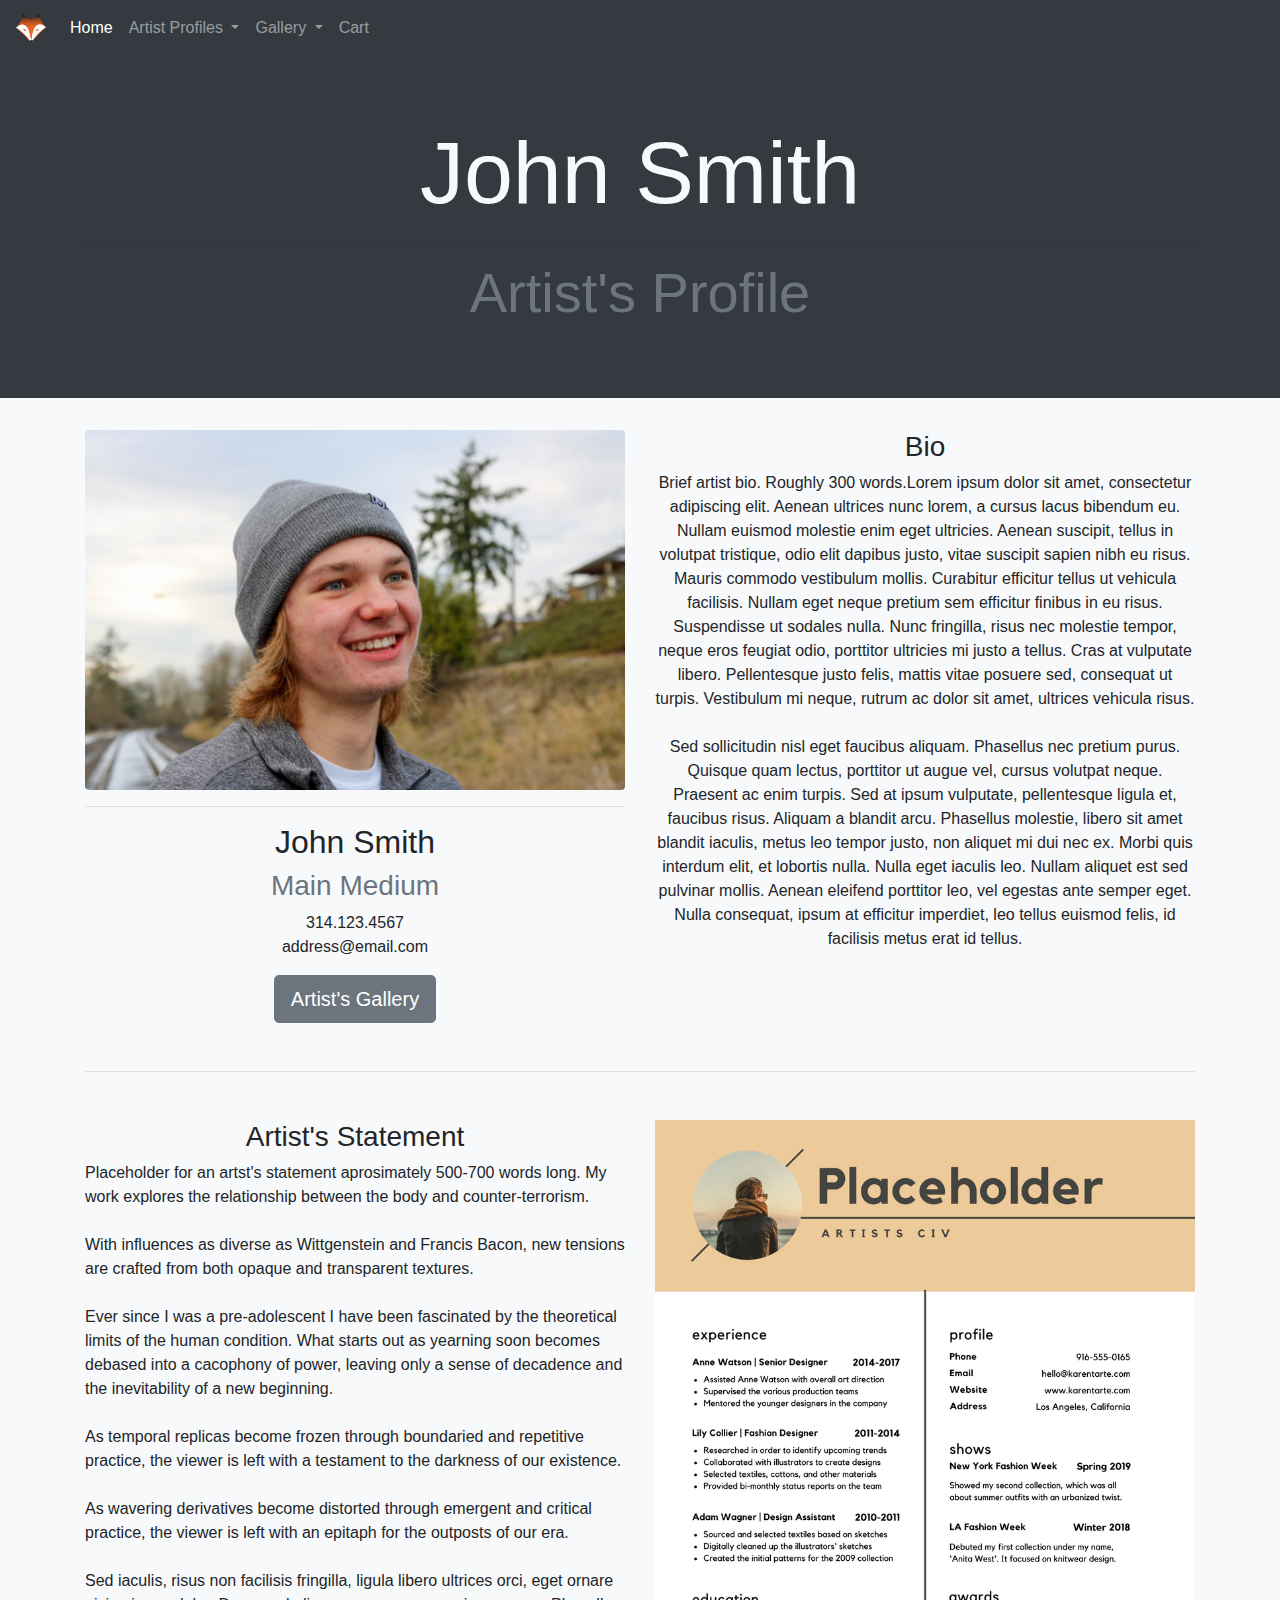
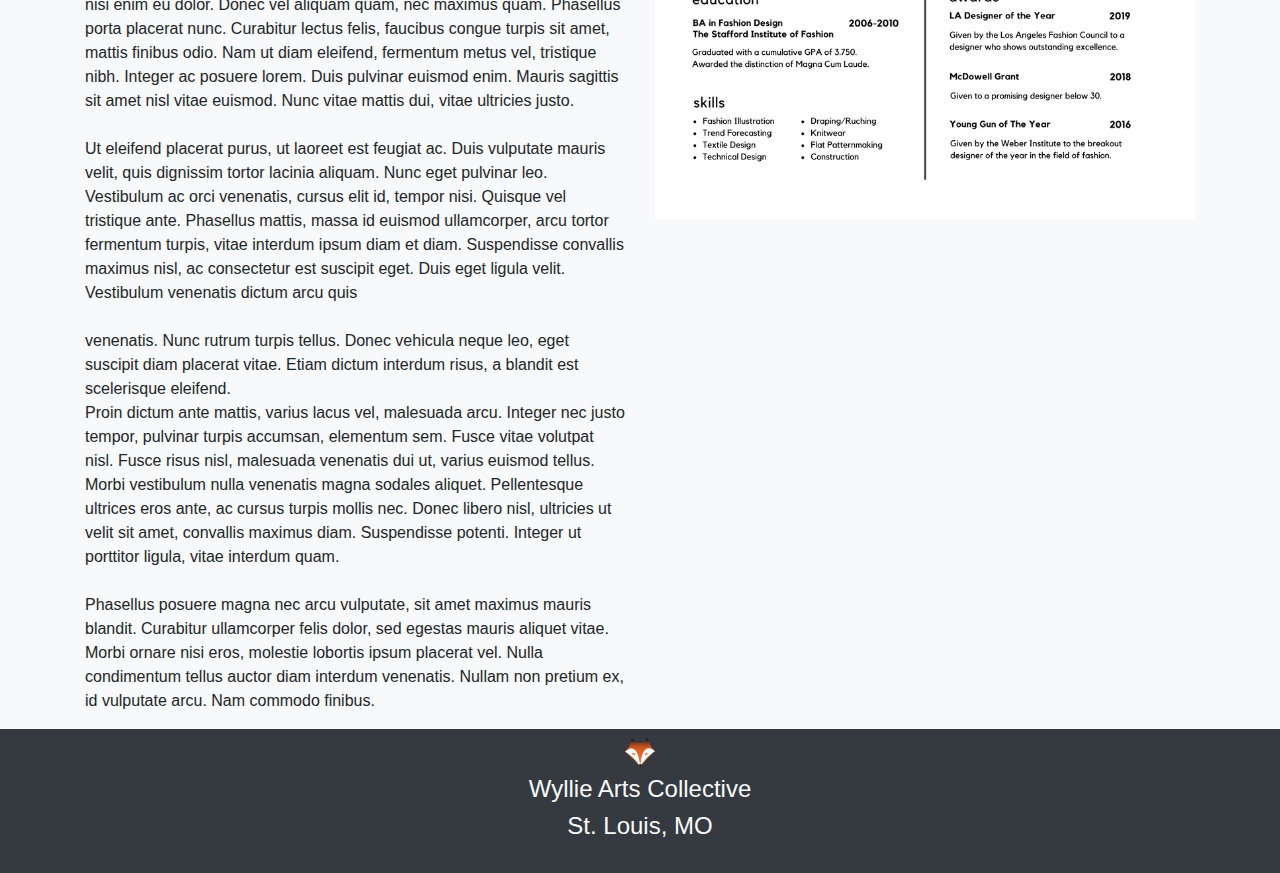
<file: artist-profile.html>
<!doctype html>
<html lang="en">
  <head>
    <!-- Required meta tags -->
    <meta charset="utf-8">
    <meta name="viewport" content="width=device-width, initial-scale=1, shrink-to-fit=no">
    <!-- Bootstrap CSS -->
    <link rel="stylesheet" href="https://maxcdn.bootstrapcdn.com/bootstrap/4.0.0/css/bootstrap.min.css" integrity="sha384-Gn5384xqQ1aoWXA+058RXPxPg6fy4IWvTNh0E263XmFcJlSAwiGgFAW/dAiS6JXm" crossorigin="anonymous">
    <title>Artist's Profile // WAC</title>
  </head>
  <body>
    <header>
      <nav class="navbar navbar-expand-lg navbar-dark bg-dark">
        <a class="navbar-brand" href="#">
          <img src="images/fox_favicon_trans.png" width="30" height="30" class="d-inline-block align-top" alt=""/>
        </a>
        <button class="navbar-toggler" type="button" data-toggle="collapse" data-target="#navbarTogglerDemo02" aria-controls="navbarTogglerDemo02" aria-expanded="false" aria-label="Toggle navigation">
          <span class="navbar-toggler-icon"></span>
        </button>

        <div class="collapse navbar-collapse" id="navbarTogglerDemo02">
          <ul class="navbar-nav mr-auto mt-2 mt-lg-0">
            <li class="nav-item active">
              <a class="nav-link" href="home.html">Home<span class="sr-only">(current)</span></a>
            </li>
            <li class="nav-item dropdown">
              <a class="nav-link dropdown-toggle" href="#" id="navbarDropdown" role="button" data-toggle="dropdown" aria-haspopup="true" aria-expanded="false">
            Artist Profiles
              </a>
              <div class="dropdown-menu" aria-labelledby="navbarDropdown">
                <a class="dropdown-item" href="artist-profile.html">Artist One Name</a>
                <a class="dropdown-item" href="artist-profile.html">Artist Two Name</a>
                <a class="dropdown-item" href="artist-profile.html">Artist Three Name</a>
              </div>
            </li>
            <li class="nav-item dropdown">
              <a class="nav-link dropdown-toggle" href="#" id='navbarDropdown' role='button' data-toggle='dropdown' aria-haspopup="true" aria-expanded="false">
                Gallery
              </a>
              <div class="dropdown-menu" aria-labelledby="navbarDropdown">
                <a class="dropdown-item" href="main_gallery.html">All Artists</a>
                <div class="dropdown-divider"></div>
                <h6 class="dropdown-header">By Artist Name</h6>
                <a class="dropdown-item" href="individual_gallery.html">John Smith</a>
                <a class="dropdown-item" href="individual_gallery.html">Jane Smith</a>
                <a class="dropdown-item" href="individual_gallery.html">Joe Blow</a>
              </div>
            </li>
            <li class="nav-item">
              <a class="nav-link" href="#">Cart</a>
            </li>
          </ul>
        </div>
      </nav>
    </header>
    <main class="bg-light" role= 'main'>
      <!--Jumbotron-->
      <div class="jumbotron jumbotron-fluid bg-dark">
        <div class='container text-center'>
          <h1 class="display-2 text-light">John Smith</h1>
          <hr>
          <h2 class='display-4 text-muted'>Artist's Profile</h2>
        </div>
      </div>

      <div class='container bg-light'>
        <div class='row'>
          <div class='col-md text-center'>
            <img class='mw-100 rounded' src='images/man2.jpg' alt='profile picture'/>
            <hr>
            <h2 class='display-5'>John Smith</h2>
            <h3 class='text-muted'>Main Medium</h3>
            <address>
              314.123.4567<br>
              <a href'mailto:email@gmail.com'>address@email.com</a>
            </address>
            <a href="individual_gallery.html" class="btn btn-secondary btn-lg">Artist's Gallery</a>
          </div>
          <div class='col-md text-center'>
            <h3 class='text-center mb-2'>Bio</h3>
            <p>Brief artist bio. Roughly 300 words.Lorem ipsum dolor sit amet, consectetur adipiscing elit. Aenean ultrices nunc lorem, a cursus lacus bibendum eu. Nullam euismod molestie enim eget ultricies. Aenean suscipit, tellus in volutpat tristique, odio elit dapibus justo, vitae suscipit sapien nibh eu risus. Mauris commodo vestibulum mollis. Curabitur efficitur tellus ut vehicula facilisis. Nullam eget neque pretium sem efficitur finibus in eu risus. Suspendisse ut sodales nulla. Nunc fringilla, risus nec molestie tempor, neque eros feugiat odio, porttitor ultricies mi justo a tellus. Cras at vulputate libero. Pellentesque justo felis, mattis vitae posuere sed, consequat ut turpis. Vestibulum mi neque, rutrum ac dolor sit amet, ultrices vehicula risus.<br>
            <br>
            Sed sollicitudin nisl eget faucibus aliquam. Phasellus nec pretium purus. Quisque quam lectus, porttitor ut augue vel, cursus volutpat neque. Praesent ac enim turpis. Sed at ipsum vulputate, pellentesque ligula et, faucibus risus. Aliquam a blandit arcu. Phasellus molestie, libero sit amet blandit iaculis, metus leo tempor justo, non aliquet mi dui nec ex. Morbi quis interdum elit, et lobortis nulla. Nulla eget iaculis leo. Nullam aliquet est sed pulvinar mollis. Aenean eleifend porttitor leo, vel egestas ante semper eget. Nulla consequat, ipsum at efficitur imperdiet, leo tellus euismod felis, id facilisis metus erat id tellus.
            </p>
          </div>
        </div>
        <hr class="my-5">
        <div class='row'>
          <div class='col-md'>
            <h3 class='text-center mb-2'>Artist's Statement</h3>
            <p>Placeholder for an artst's statement aprosimately 500-700 words long. My work explores the relationship between the body and counter-terrorism.<br>
              <br>With influences as diverse as Wittgenstein and Francis Bacon, new tensions are crafted from both opaque and transparent textures.<br>
              <br>Ever since I was a pre-adolescent I have been fascinated by the theoretical limits of the human condition. What starts out as yearning soon becomes debased into a cacophony of power, leaving only a sense of decadence and the inevitability of a new beginning.<br>
              <br>As temporal replicas become frozen through boundaried and repetitive practice, the viewer is left with a testament to the darkness of our existence.<br>
              <br>
              As wavering derivatives become distorted through emergent and critical practice, the viewer is left with an epitaph for the outposts of our era.<br>
              <br>
              Sed iaculis, risus non facilisis fringilla, ligula libero ultrices orci, eget ornare nisi enim eu dolor. Donec vel aliquam quam, nec maximus quam. Phasellus porta placerat nunc. Curabitur lectus felis, faucibus congue turpis sit amet, mattis finibus odio. Nam ut diam eleifend, fermentum metus vel, tristique nibh. Integer ac posuere lorem. Duis pulvinar euismod enim. Mauris sagittis sit amet nisl vitae euismod. Nunc vitae mattis dui, vitae ultricies justo.<br>
              <br>
              Ut eleifend placerat purus, ut laoreet est feugiat ac. Duis vulputate mauris velit, quis dignissim tortor lacinia aliquam. Nunc eget pulvinar leo. Vestibulum ac orci venenatis, cursus elit id, tempor nisi. Quisque vel tristique ante. Phasellus mattis, massa id euismod ullamcorper, arcu tortor fermentum turpis, vitae interdum ipsum diam et diam. Suspendisse convallis maximus nisl, ac consectetur est suscipit eget. Duis eget ligula velit. Vestibulum venenatis dictum arcu quis<br>
              <br>venenatis. Nunc rutrum turpis tellus. Donec vehicula neque leo, eget suscipit diam placerat vitae. Etiam dictum interdum risus, a blandit est scelerisque eleifend.
              <br>
              Proin dictum ante mattis, varius lacus vel, malesuada arcu. Integer nec justo tempor, pulvinar turpis accumsan, elementum sem. Fusce vitae volutpat nisl. Fusce risus nisl, malesuada venenatis dui ut, varius euismod tellus. Morbi vestibulum nulla venenatis magna sodales aliquet. Pellentesque ultrices eros ante, ac cursus turpis mollis nec. Donec libero nisl, ultricies ut velit sit amet, convallis maximus diam. Suspendisse potenti. Integer ut porttitor ligula, vitae interdum quam.<br>
              <br>
              Phasellus posuere magna nec arcu vulputate, sit amet maximus mauris blandit. Curabitur ullamcorper felis dolor, sed egestas mauris aliquet vitae. Morbi ornare nisi eros, molestie lobortis ipsum placerat vel. Nulla condimentum tellus auctor diam interdum venenatis. Nullam non pretium ex, id vulputate arcu. Nam commodo finibus.
            </p>
          </div>
          <div class='col-md'>
            <img class='mw-100' src='images/placeholder_civ.png' alt='artist CIV'/>
          </div>
        </div>
      </div>
      <footer class='footer'>
        <div class='text-center bg-dark'>
          <img src="images/fox_favicon_trans.png" width="30" height="30" class="d-inline-block align-top m-2" alt=""/>
          <h4 class='text-light'>Wyllie Arts Collective</h4>
          <h4 class='text-light'>St. Louis, MO</h4>
          <br>
        </div>
      </footer>
    </main>

    <!-- Optional JavaScript -->
    <!-- jQuery first, then Popper.js, then Bootstrap JS -->
    <script src="https://code.jquery.com/jquery-3.2.1.slim.min.js" integrity="sha384-KJ3o2DKtIkvYIK3UENzmM7KCkRr/rE9/Qpg6aAZGJwFDMVNA/GpGFF93hXpG5KkN" crossorigin="anonymous"></script>
    <script src="https://cdnjs.cloudflare.com/ajax/libs/popper.js/1.12.9/umd/popper.min.js" integrity="sha384-ApNbgh9B+Y1QKtv3Rn7W3mgPxhU9K/ScQsAP7hUibX39j7fakFPskvXusvfa0b4Q" crossorigin="anonymous"></script>
    <script src="https://maxcdn.bootstrapcdn.com/bootstrap/4.0.0/js/bootstrap.min.js" integrity="sha384-JZR6Spejh4U02d8jOt6vLEHfe/JQGiRRSQQxSfFWpi1MquVdAyjUar5+76PVCmYl" crossorigin="anonymous"></script>
  </body>
</html>
</file>
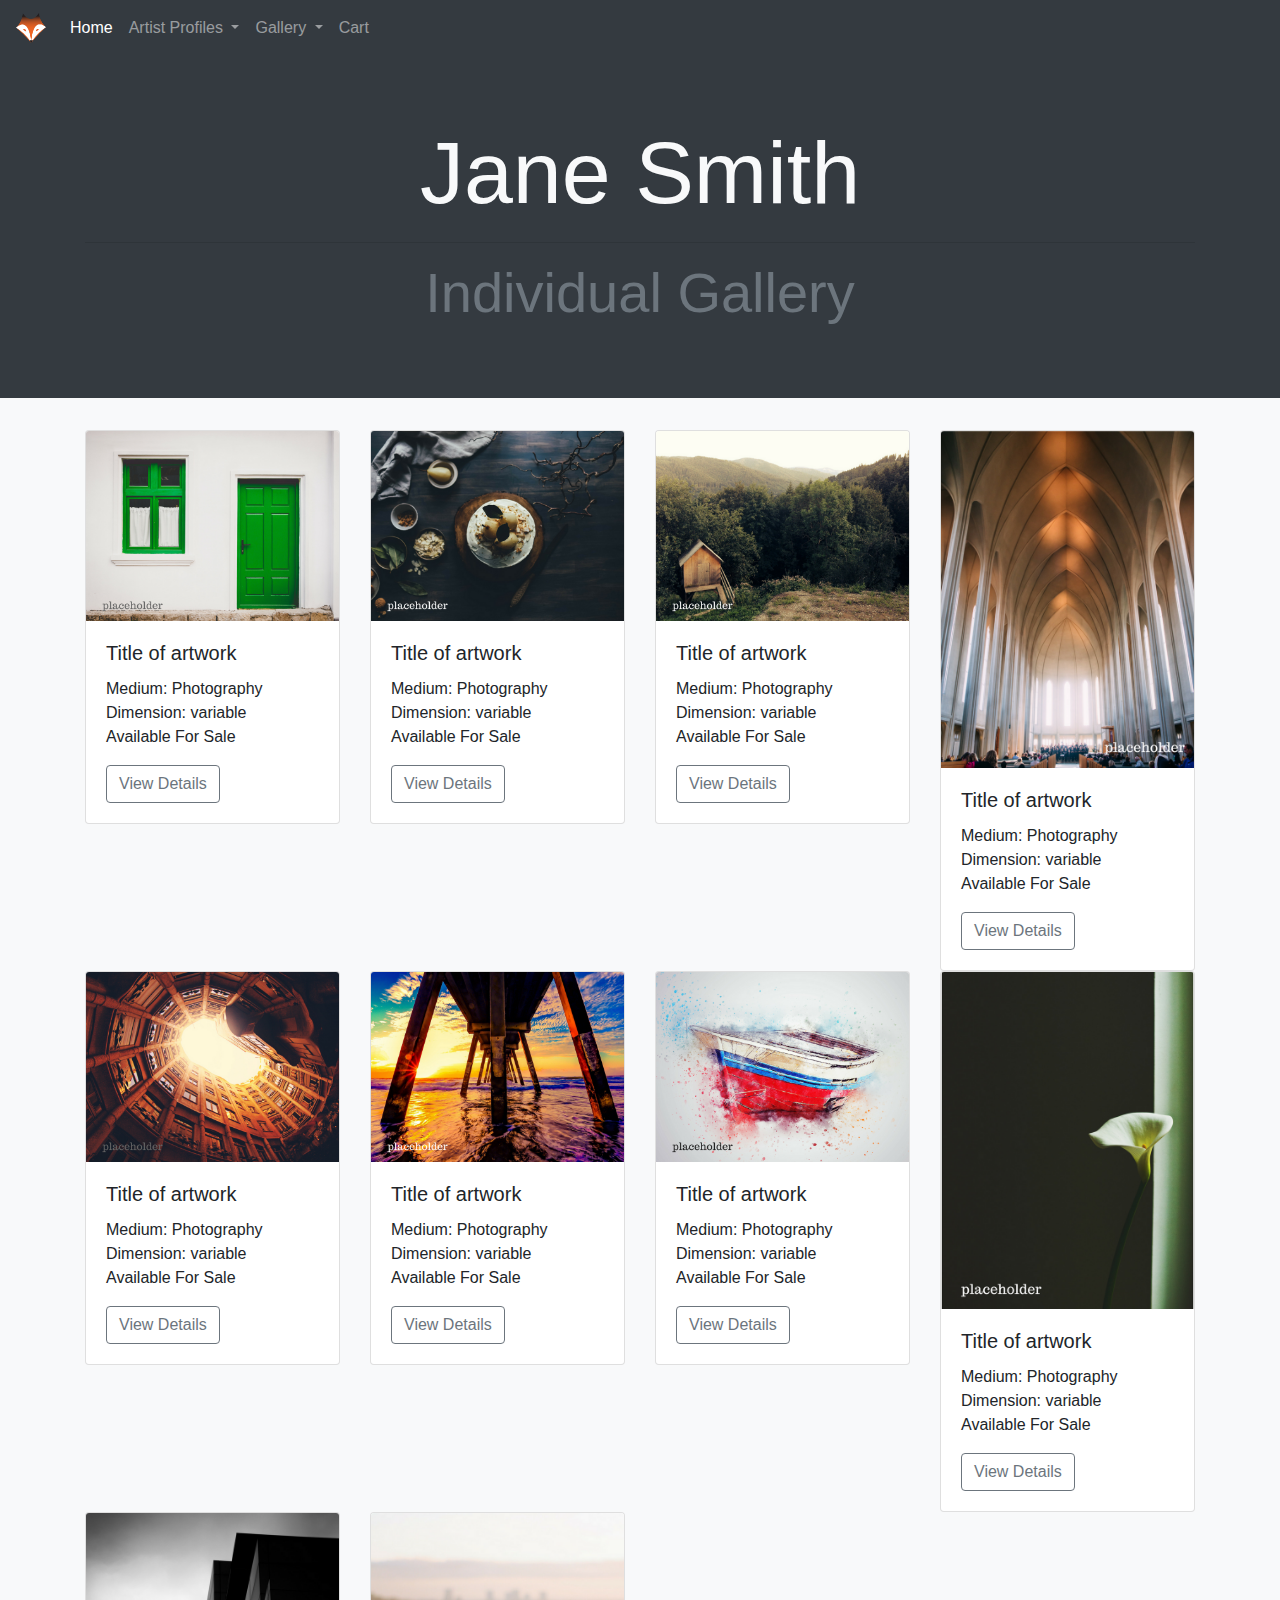
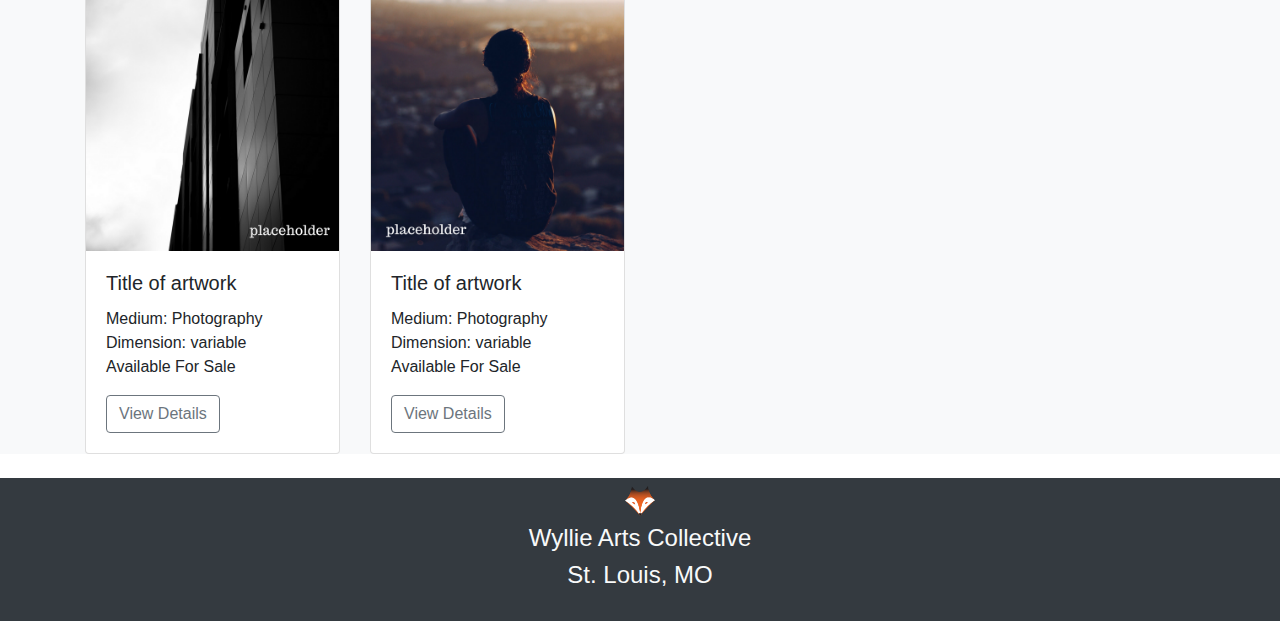
<file: individual_gallery.html>
<!doctype html>
<html lang="en">
  <head>
    <meta charset="utf-8">
    <meta name="viewport" content="width=device-width, initial-scale=1, shrink-to-fit=no">
    <link rel="stylesheet" href="https://maxcdn.bootstrapcdn.com/bootstrap/4.0.0/css/bootstrap.min.css" integrity="sha384-Gn5384xqQ1aoWXA+058RXPxPg6fy4IWvTNh0E263XmFcJlSAwiGgFAW/dAiS6JXm" crossorigin="anonymous">
    <title>Artist Name // Gallery</title>
  </head>

  <body>
    <header>
      <nav class="navbar navbar-expand-lg navbar-dark bg-dark">
        <a class="navbar-brand" href="#">
          <img src="images/fox_favicon_trans.png" width="30" height="30" class="d-inline-block align-top" alt=""/>
        </a>
        <button class="navbar-toggler" type="button" data-toggle="collapse" data-target="#navbarTogglerDemo02" aria-controls="navbarTogglerDemo02" aria-expanded="false" aria-label="Toggle navigation">
          <span class="navbar-toggler-icon"></span>
        </button>

        <div class="collapse navbar-collapse" id="navbarTogglerDemo02">
          <ul class="navbar-nav mr-auto mt-2 mt-lg-0">
            <li class="nav-item active">
              <a class="nav-link" href="home.html">Home<span class="sr-only">(current)</span></a>
            </li>
            <li class="nav-item dropdown">
              <a class="nav-link dropdown-toggle" href="#" id="navbarDropdown" role="button" data-toggle="dropdown" aria-haspopup="true" aria-expanded="false">
            Artist Profiles
              </a>
              <div class="dropdown-menu" aria-labelledby="navbarDropdown">
                <a class="dropdown-item" href="artist-profile.html">Artist One Name</a>
                <a class="dropdown-item" href="artist-profile.html">Artist Two Name</a>
                <a class="dropdown-item" href="artist-profile.html">Artist Three Name</a>
              </div>
            </li>
            <li class="nav-item dropdown">
              <a class="nav-link dropdown-toggle" href="#" id='navbarDropdown' role='button' data-toggle='dropdown' aria-haspopup="true" aria-expanded="false">
                Gallery
              </a>
              <div class="dropdown-menu" aria-labelledby="navbarDropdown">
                <a class="dropdown-item" href="main_gallery.html">All Artists</a>
                <div class="dropdown-divider"></div>
                <h6 class="dropdown-header">By Artist Name</h6>
                <a class="dropdown-item" href="individual_gallery.html">John Smith</a>
                <a class="dropdown-item" href="individual_gallery.html">Jane Smith</a>
                <a class="dropdown-item" href="individual_gallery.html">Joe Blow</a>
              </div>
            </li>
            <li class="nav-item">
              <a class="nav-link" href="#">Cart</a>
            </li>
          </ul>
        </div>
      </nav>
    </header>

    <main class="bg-light" role='main'>
      <!--Jumbotron-->
      <div class="jumbotron jumbotron-fluid bg-dark">
        <div class='container text-center'>
          <h1 class="display-2 text-light">Jane Smith</h1>
          <hr>
          <h2 class='display-4 text-muted'>Individual Gallery</h2>
        </div>
      </div>
      <!--Gallery Cards-->
      <div class='container my-4'>
        <div class='row'>
          <!-- gallery cards-->
          <div class='col-md-3'>
            <div class='card'>
              <img class='card-img-top mw-100' src='images/placeholder10.png' alt=''/>
              <div class='card-body'>
                <h5 class="card-title">Title of artwork</h5>
                <p class= 'card-text'>
                  Medium: Photography<br>
                  Dimension: variable<br>
                  Available For Sale</p>
                  <a href="singleArtwork.html"role="button" class="btn btn-outline-secondary">View Details</a>
              </div>
            </div>
          </div>
          <!-- gallery cards-->
          <div class='col-md-3'>
            <div class='card'>
              <img class='card-img-top mw-100' src='images/placeholder1.png' alt=''/>
              <div class='card-body'>
                <h5 class="card-title">Title of artwork</h5>
                <p class= 'card-text'>
                  Medium: Photography<br>
                  Dimension: variable<br>
                  Available For Sale</p>
                  <a href="singleArtwork.html"role="button" class="btn btn-outline-secondary">View Details</a>
              </div>
            </div>
          </div>
          <!-- gallery cards-->
          <div class='col-md-3'>
            <div class='card'>
              <img class='card-img-top mw-100' src='images/placeholder2.png' alt=''/>
              <div class='card-body'>
                <h5 class="card-title">Title of artwork</h5>
                <p class= 'card-text'>
                  Medium: Photography<br>
                  Dimension: variable<br>
                  Available For Sale</p>
                  <a href="singleArtwork.html"role="button" class="btn btn-outline-secondary">View Details</a>
              </div>
            </div>
          </div>
          <!-- gallery cards-->
          <div class='col-md-3'>
            <div class='card'>
              <img class='card-img-top mw-100' src='images/placeholder8.png' alt=''/>
              <div class='card-body'>
                <h5 class="card-title">Title of artwork</h5>
                <p class= 'card-text'>
                  Medium: Photography<br>
                  Dimension: variable<br>
                  Available For Sale</p>
                  <a href="singleArtwork.html"role="button" class="btn btn-outline-secondary">View Details</a>
              </div>
            </div>
          </div>
          <!-- gallery cards-->
          <div class='col-md-3'>
            <div class='card'>
              <img class='card-img-top mw-100' src='images/placeholder9.png' alt=''/>
              <div class='card-body'>
                <h5 class="card-title">Title of artwork</h5>
                <p class= 'card-text'>
                  Medium: Photography<br>
                  Dimension: variable<br>
                  Available For Sale</p>
                  <a href="singleArtwork.html"role="button" class="btn btn-outline-secondary">View Details</a>
              </div>
            </div>
          </div>
          <!-- gallery cards-->
          <div class='col-md-3'>
            <div class='card'>
              <img class='card-img-top mw-100' src='images/placeholder3.png' alt=''/>
              <div class='card-body'>
                <h5 class="card-title">Title of artwork</h5>
                <p class= 'card-text'>
                  Medium: Photography<br>
                  Dimension: variable<br>
                  Available For Sale</p>
                  <a href="singleArtwork.html"role="button" class="btn btn-outline-secondary">View Details</a>
              </div>
            </div>
          </div>
          <!-- gallery cards-->
          <div class='col-md-3'>
            <div class='card'>
              <img class='card-img-top mw-100' src='images/placeholder7.png' alt=''/>
              <div class='card-body'>
                <h5 class="card-title">Title of artwork</h5>
                <p class= 'card-text'>
                  Medium: Photography<br>
                  Dimension: variable<br>
                  Available For Sale</p>
                  <a href="singleArtwork.html"role="button" class="btn btn-outline-secondary">View Details</a>
              </div>
            </div>
          </div>
          <!-- gallery cards-->
          <div class='col-md-3'>
            <div class='card'>
              <img class='card-img-top mw-100' src='images/placeholder4.png' alt=''/>
              <div class='card-body'>
                <h5 class="card-title">Title of artwork</h5>
                <p class= 'card-text'>
                  Medium: Photography<br>
                  Dimension: variable<br>
                  Available For Sale</p>
                  <a href="singleArtwork.html"role="button" class="btn btn-outline-secondary">View Details</a>
              </div>
            </div>
          </div>
          <!-- gallery cards-->
          <div class='col-md-3'>
            <div class='card'>
              <img class='card-img-top mw-100' src='images/placeholder6.png' alt=''/>
              <div class='card-body'>
                <h5 class="card-title">Title of artwork</h5>
                <p class= 'card-text'>
                  Medium: Photography<br>
                  Dimension: variable<br>
                  Available For Sale</p>
                  <a href="singleArtwork.html"role="button" class="btn btn-outline-secondary">View Details</a>
              </div>
            </div>
          </div>
          <!-- gallery cards-->
          <div class='col-md-3'>
            <div class='card rounded'>
              <img class='card-img-top mw-100' src='images/placeholder5.png' alt=''/>
              <div class='card-body'>
                <h5 class="card-title">Title of artwork</h5>
                <p class= 'card-text'>
                  Medium: Photography<br>
                  Dimension: variable<br>
                  Available For Sale</p>
                  <a href="singleArtwork.html"role="button" class="btn btn-outline-secondary">View Details</a>
              </div>
            </div>
          </div>
        </div>
      </div>
    </main>

    <footer class='footer'>
      <div class='text-center bg-dark'>
        <img src="images/fox_favicon_trans.png" width="30" height="30" class="d-inline-block align-top m-2" alt=""/>
        <h4 class='text-light'>Wyllie Arts Collective</h4>
        <h4 class='text-light'>St. Louis, MO</h4>
        <br>
      </div>
    </footer>

    <!-- Optional JavaScript -->
    <!-- jQuery first, then Popper.js, then Bootstrap JS -->
    <script src="https://code.jquery.com/jquery-3.2.1.slim.min.js" integrity="sha384-KJ3o2DKtIkvYIK3UENzmM7KCkRr/rE9/Qpg6aAZGJwFDMVNA/GpGFF93hXpG5KkN" crossorigin="anonymous"></script>
    <script src="https://cdnjs.cloudflare.com/ajax/libs/popper.js/1.12.9/umd/popper.min.js" integrity="sha384-ApNbgh9B+Y1QKtv3Rn7W3mgPxhU9K/ScQsAP7hUibX39j7fakFPskvXusvfa0b4Q" crossorigin="anonymous"></script>
    <script src="https://maxcdn.bootstrapcdn.com/bootstrap/4.0.0/js/bootstrap.min.js" integrity="sha384-JZR6Spejh4U02d8jOt6vLEHfe/JQGiRRSQQxSfFWpi1MquVdAyjUar5+76PVCmYl" crossorigin="anonymous"></script>
  </body>
</html>
</file>
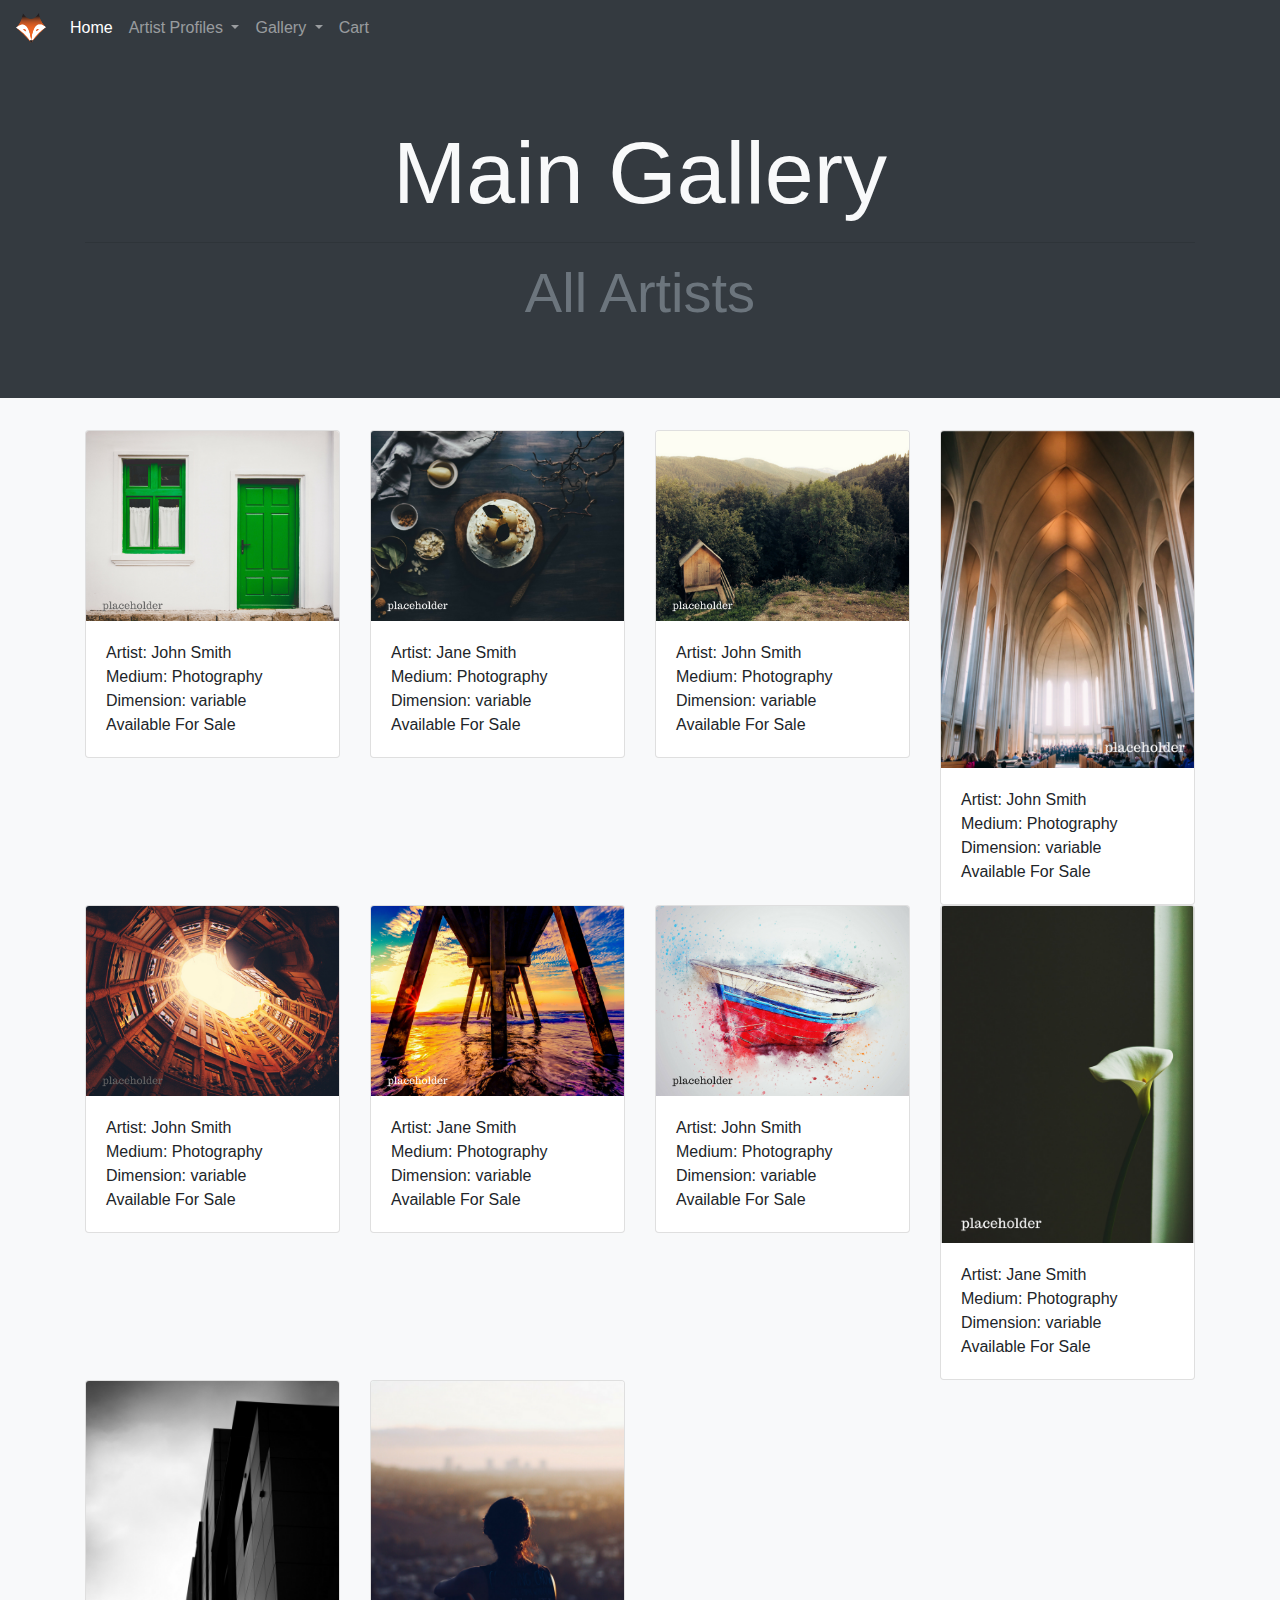
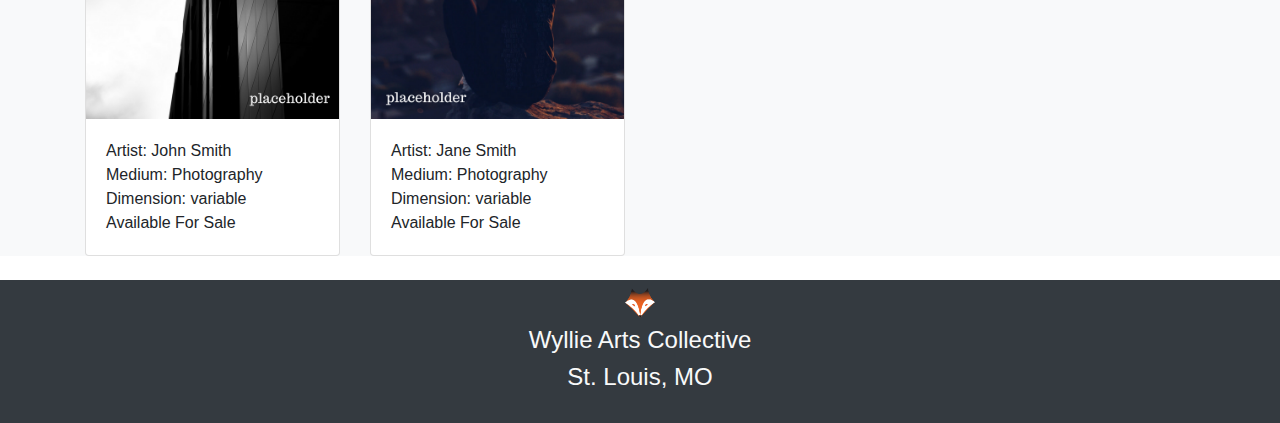
<file: main_gallery.html>
<!doctype html>
<html lang="en">
  <head>
    <meta charset="utf-8">
    <meta name="viewport" content="width=device-width, initial-scale=1, shrink-to-fit=no">
    <link rel="stylesheet" href="https://maxcdn.bootstrapcdn.com/bootstrap/4.0.0/css/bootstrap.min.css" integrity="sha384-Gn5384xqQ1aoWXA+058RXPxPg6fy4IWvTNh0E263XmFcJlSAwiGgFAW/dAiS6JXm" crossorigin="anonymous">
    <title>Main Gallery</title>
  </head>

  <body>
    <header>
      <nav class="navbar navbar-expand-lg navbar-dark bg-dark">
        <a class="navbar-brand" href="#">
          <img src="images/fox_favicon_trans.png" width="30" height="30" class="d-inline-block align-top" alt=""/>
        </a>
        <button class="navbar-toggler" type="button" data-toggle="collapse" data-target="#navbarTogglerDemo02" aria-controls="navbarTogglerDemo02" aria-expanded="false" aria-label="Toggle navigation">
          <span class="navbar-toggler-icon"></span>
        </button>

        <div class="collapse navbar-collapse" id="navbarTogglerDemo02">
          <ul class="navbar-nav mr-auto mt-2 mt-lg-0">
            <li class="nav-item active">
              <a class="nav-link" href="home.html">Home<span class="sr-only">(current)</span></a>
            </li>
            <li class="nav-item dropdown">
              <a class="nav-link dropdown-toggle" href="#" id="navbarDropdown" role="button" data-toggle="dropdown" aria-haspopup="true" aria-expanded="false">
            Artist Profiles
              </a>
              <div class="dropdown-menu" aria-labelledby="navbarDropdown">
                <a class="dropdown-item" href="artist-profile.html">Artist One Name</a>
                <a class="dropdown-item" href="artist-profile.html">Artist Two Name</a>
                <a class="dropdown-item" href="artist-profile.html">Artist Three Name</a>
              </div>
            </li>
            <li class="nav-item dropdown">
              <a class="nav-link dropdown-toggle" href="#" id='navbarDropdown' role='button' data-toggle='dropdown' aria-haspopup="true" aria-expanded="false">
                Gallery
              </a>
              <div class="dropdown-menu" aria-labelledby="navbarDropdown">
                <a class="dropdown-item" href="main_gallery.html">All Artists</a>
                <div class="dropdown-divider"></div>
                <h6 class="dropdown-header">By Artist Name</h6>
                <a class="dropdown-item" href="individual_gallery.html">John Smith</a>
                <a class="dropdown-item" href="individual_gallery.html">Jane Smith</a>
                <a class="dropdown-item" href="individual_gallery.html">Joe Blow</a>
              </div>
            </li>
            <li class="nav-item">
              <a class="nav-link" href="#">Cart</a>
            </li>
          </ul>
        </div>
      </nav>
    </header>

    <main class="bg-light" role='main'>
      <!--Jumbotron-->
      <div class="jumbotron jumbotron-fluid bg-dark">
        <div class='container text-center'>
          <h1 class="display-2 text-light">Main Gallery</h1>
          <hr>
          <h2 class='display-4 text-muted'>All Artists</h2>
        </div>
      </div>
      <!--Gallery Cards-->
      <div class='container my-4'>
        <div class='row'>
          <!-- gallery cards-->
          <div class='col-md-3'>
            <div class='card'>
              <img class='card-img-top mw-100' src='images/placeholder10.png' alt=''/>
              <div class='card-body'>
                <p class= 'card-text'>
                  Artist: John Smith<br>
                  Medium: Photography<br>
                  Dimension: variable<br>
                  Available For Sale</p>
              </div>
            </div>
          </div>
          <!-- gallery cards-->
          <div class='col-md-3'>
            <div class='card'>
              <img class='card-img-top mw-100' src='images/placeholder1.png' alt=''/>
              <div class='card-body'>
                <p class= 'card-text'>
                  Artist: Jane Smith<br>
                  Medium: Photography<br>
                  Dimension: variable<br>
                  Available For Sale</p>
              </div>
            </div>
          </div>
          <!-- gallery cards-->
          <div class='col-md-3'>
            <div class='card'>
              <img class='card-img-top mw-100' src='images/placeholder2.png' alt=''/>
              <div class='card-body'>
                <p class= 'card-text'>
                  Artist: John Smith<br>
                  Medium: Photography<br>
                  Dimension: variable<br>
                  Available For Sale</p>
              </div>
            </div>
          </div>
          <!-- gallery cards-->
          <div class='col-md-3'>
            <div class='card'>
              <img class='card-img-top mw-100' src='images/placeholder8.png' alt=''/>
              <div class='card-body'>
                <p class= 'card-text'>
                  Artist: John Smith<br>
                  Medium: Photography<br>
                  Dimension: variable<br>
                  Available For Sale</p>
              </div>
            </div>
          </div>
          <!-- gallery cards-->
          <div class='col-md-3'>
            <div class='card'>
              <img class='card-img-top mw-100' src='images/placeholder9.png' alt=''/>
              <div class='card-body'>
                <p class= 'card-text'>
                  Artist: John Smith<br>
                  Medium: Photography<br>
                  Dimension: variable<br>
                  Available For Sale</p>
              </div>
            </div>
          </div>
          <!-- gallery cards-->
          <div class='col-md-3'>
            <div class='card'>
              <img class='card-img-top mw-100' src='images/placeholder3.png' alt=''/>
              <div class='card-body'>
                <p class= 'card-text'>
                  Artist: Jane Smith<br>
                  Medium: Photography<br>
                  Dimension: variable<br>
                  Available For Sale</p>
              </div>
            </div>
          </div>
          <!-- gallery cards-->
          <div class='col-md-3'>
            <div class='card'>
              <img class='card-img-top mw-100' src='images/placeholder7.png' alt=''/>
              <div class='card-body'>
                <p class= 'card-text'>
                  Artist: John Smith<br>
                  Medium: Photography<br>
                  Dimension: variable<br>
                  Available For Sale</p>
              </div>
            </div>
          </div>
          <!-- gallery cards-->
          <div class='col-md-3'>
            <div class='card'>
              <img class='card-img-top mw-100' src='images/placeholder4.png' alt=''/>
              <div class='card-body'>
                <p class= 'card-text'>
                  Artist: Jane Smith<br>
                  Medium: Photography<br>
                  Dimension: variable<br>
                  Available For Sale</p>
              </div>
            </div>
          </div>
          <!-- gallery cards-->
          <div class='col-md-3'>
            <div class='card'>
              <img class='card-img-top mw-100' src='images/placeholder6.png' alt=''/>
              <div class='card-body'>
                <p class= 'card-text'>
                  Artist: John Smith<br>
                  Medium: Photography<br>
                  Dimension: variable<br>
                  Available For Sale</p>
              </div>
            </div>
          </div>
          <!-- gallery cards-->
          <div class='col-md-3'>
            <div class='card rounded'>
              <img class='card-img-top mw-100' src='images/placeholder5.png' alt=''/>
              <div class='card-body'>
                <p class= 'card-text'>
                  Artist: Jane Smith<br>
                  Medium: Photography<br>
                  Dimension: variable<br>
                  Available For Sale</p>
              </div>
            </div>
          </div>
        </div>
      </div>
    </main>

    <footer class='footer'>
      <div class='text-center bg-dark'>
        <img src="images/fox_favicon_trans.png" width="30" height="30" class="d-inline-block align-top m-2" alt=""/>
        <h4 class='text-light'>Wyllie Arts Collective</h4>
        <h4 class='text-light'>St. Louis, MO</h4>
        <br>
      </div>
    </footer>

    <!-- Optional JavaScript -->
    <!-- jQuery first, then Popper.js, then Bootstrap JS -->
    <script src="https://code.jquery.com/jquery-3.2.1.slim.min.js" integrity="sha384-KJ3o2DKtIkvYIK3UENzmM7KCkRr/rE9/Qpg6aAZGJwFDMVNA/GpGFF93hXpG5KkN" crossorigin="anonymous"></script>
    <script src="https://cdnjs.cloudflare.com/ajax/libs/popper.js/1.12.9/umd/popper.min.js" integrity="sha384-ApNbgh9B+Y1QKtv3Rn7W3mgPxhU9K/ScQsAP7hUibX39j7fakFPskvXusvfa0b4Q" crossorigin="anonymous"></script>
    <script src="https://maxcdn.bootstrapcdn.com/bootstrap/4.0.0/js/bootstrap.min.js" integrity="sha384-JZR6Spejh4U02d8jOt6vLEHfe/JQGiRRSQQxSfFWpi1MquVdAyjUar5+76PVCmYl" crossorigin="anonymous"></script>
  </body>
</html>
</file>
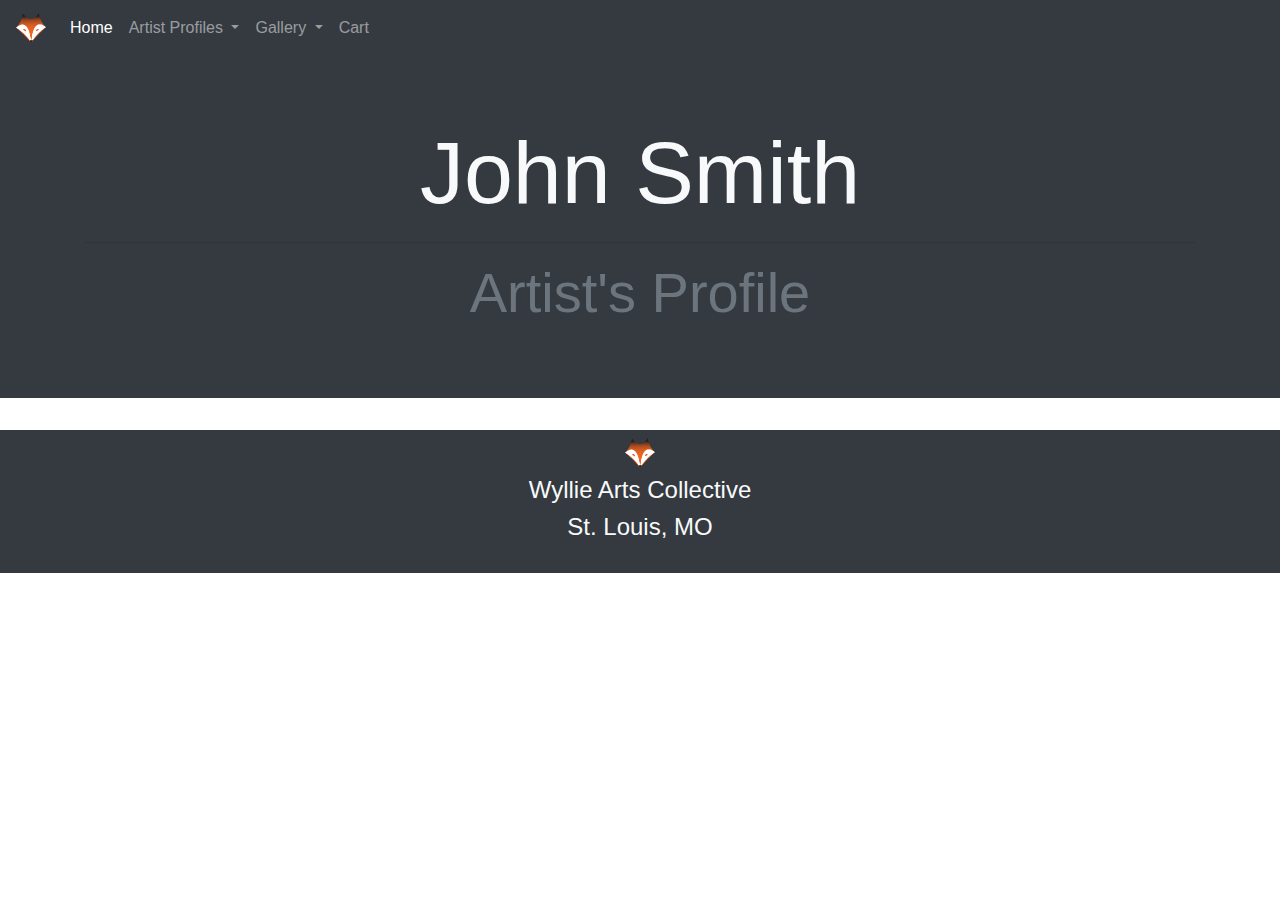
<file: starter.html>
<!doctype html>
<html lang="en">
  <head>
    <meta charset="utf-8">
    <meta name="viewport" content="width=device-width, initial-scale=1, shrink-to-fit=no">
    <link rel="stylesheet" href="https://maxcdn.bootstrapcdn.com/bootstrap/4.0.0/css/bootstrap.min.css" integrity="sha384-Gn5384xqQ1aoWXA+058RXPxPg6fy4IWvTNh0E263XmFcJlSAwiGgFAW/dAiS6JXm" crossorigin="anonymous">
    <title>Starter Page</title>
  </head>

  <body>
    <header>
      <nav class="navbar navbar-expand-lg navbar-dark bg-dark">
        <a class="navbar-brand" href="#">
          <img src="images/fox_favicon_trans.png" width="30" height="30" class="d-inline-block align-top" alt=""/>
        </a>
        <button class="navbar-toggler" type="button" data-toggle="collapse" data-target="#navbarTogglerDemo02" aria-controls="navbarTogglerDemo02" aria-expanded="false" aria-label="Toggle navigation">
          <span class="navbar-toggler-icon"></span>
        </button>

        <div class="collapse navbar-collapse" id="navbarTogglerDemo02">
          <ul class="navbar-nav mr-auto mt-2 mt-lg-0">
            <li class="nav-item active">
              <a class="nav-link" href="home.html">Home<span class="sr-only">(current)</span></a>
            </li>
            <li class="nav-item dropdown">
              <a class="nav-link dropdown-toggle" href="#" id="navbarDropdown" role="button" data-toggle="dropdown" aria-haspopup="true" aria-expanded="false">
            Artist Profiles
              </a>
              <div class="dropdown-menu" aria-labelledby="navbarDropdown">
                <a class="dropdown-item" href="artist-profile.html">Artist One Name</a>
                <a class="dropdown-item" href="artist-profile.html">Artist Two Name</a>
                <a class="dropdown-item" href="artist-profile.html">Artist Three Name</a>
              </div>
            </li>
            <li class="nav-item dropdown">
              <a class="nav-link dropdown-toggle" href="#" id='navbarDropdown' role='button' data-toggle='dropdown' aria-haspopup="true" aria-expanded="false">
                Gallery
              </a>
              <div class="dropdown-menu" aria-labelledby="navbarDropdown">
                <a class="dropdown-item" href="main_gallery.html">All Artists</a>
                <div class="dropdown-divider"></div>
                <h6 class="dropdown-header">By Artist Name</h6>
                <a class="dropdown-item" href="individual_gallery.html">John Smith</a>
                <a class="dropdown-item" href="individual_gallery.html">Jane Smith</a>
                <a class="dropdown-item" href="individual_gallery.html">Joe Blow</a>
              </div>
            </li>
            <li class="nav-item">
              <a class="nav-link" href="#">Cart</a>
            </li>
          </ul>
        </div>
      </nav>
    </header>
    <main class="bg-light" role='main'>
      <!--Jumbotron-->
      <div class="jumbotron jumbotron-fluid bg-dark">
        <div class='container text-center'>
          <h1 class="display-2 text-light">John Smith</h1>
          <hr>
          <h2 class='display-4 text-muted'>Artist's Profile</h2>
        </div>
      </div>

    </main>
    <footer class='footer'>
      <div class='text-center bg-dark'>
        <img src="images/fox_favicon_trans.png" width="30" height="30" class="d-inline-block align-top m-2" alt=""/>
        <h4 class='text-light'>Wyllie Arts Collective</h4>
        <h4 class='text-light'>St. Louis, MO</h4>
        <br>
      </div>
    </footer>

    <!-- Optional JavaScript -->
    <!-- jQuery first, then Popper.js, then Bootstrap JS -->
    <script src="https://code.jquery.com/jquery-3.2.1.slim.min.js" integrity="sha384-KJ3o2DKtIkvYIK3UENzmM7KCkRr/rE9/Qpg6aAZGJwFDMVNA/GpGFF93hXpG5KkN" crossorigin="anonymous"></script>
    <script src="https://cdnjs.cloudflare.com/ajax/libs/popper.js/1.12.9/umd/popper.min.js" integrity="sha384-ApNbgh9B+Y1QKtv3Rn7W3mgPxhU9K/ScQsAP7hUibX39j7fakFPskvXusvfa0b4Q" crossorigin="anonymous"></script>
    <script src="https://maxcdn.bootstrapcdn.com/bootstrap/4.0.0/js/bootstrap.min.js" integrity="sha384-JZR6Spejh4U02d8jOt6vLEHfe/JQGiRRSQQxSfFWpi1MquVdAyjUar5+76PVCmYl" crossorigin="anonymous"></script>
  </body>
</html>
</file>
